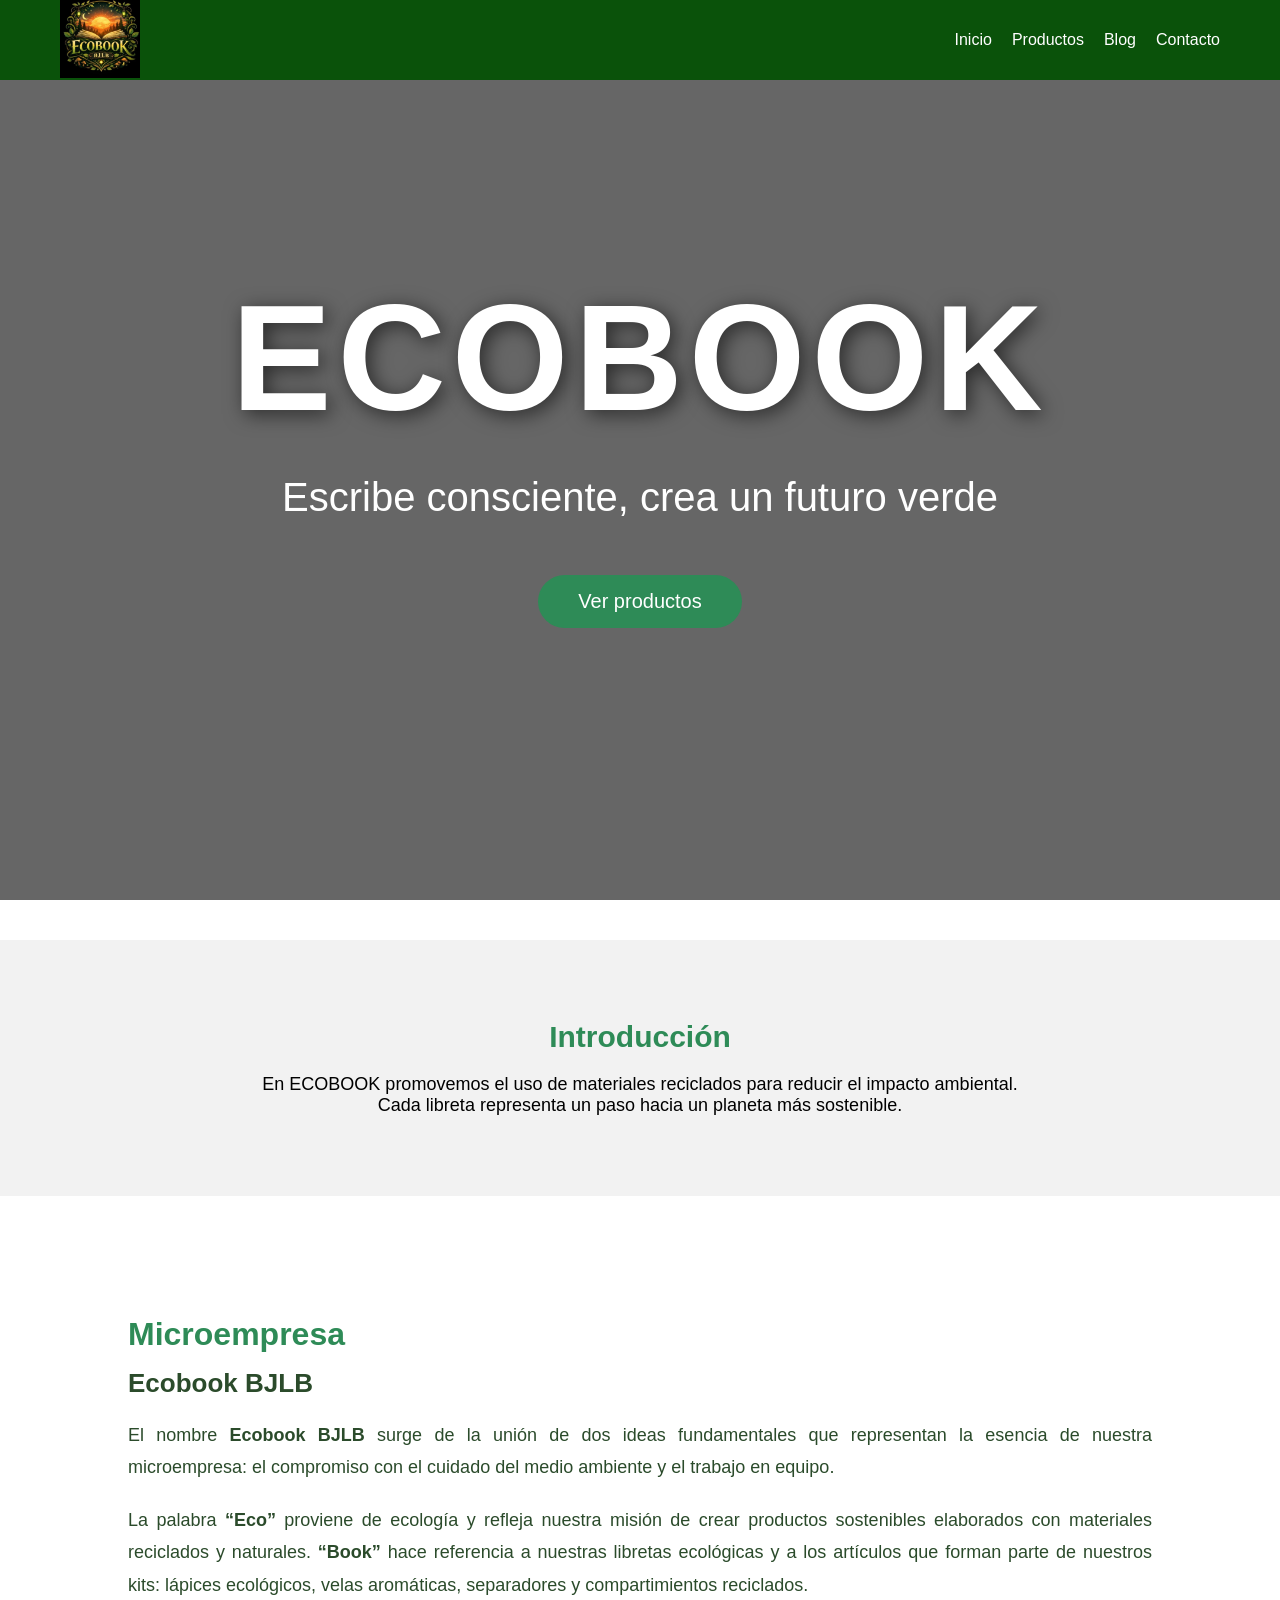
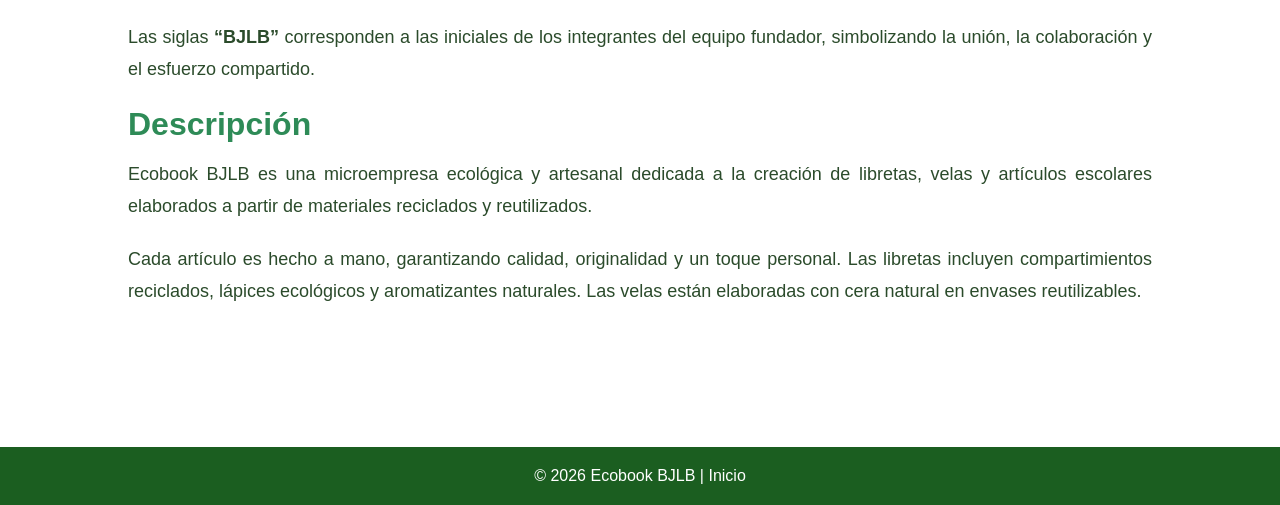
<file: index.html>
<!DOCTYPE html>
<html lang="es">
<head>
    <meta charset="UTF-8">
    <title>ECOBOOK</title>
    <link rel="stylesheet" href="styles.css">
</head>
<body>

    <header>
    <div class="logo">
        <img src="img/imagen1.jpeg" alt="Logo Ecobook">
    </div>

    <nav>
        <a href="index.html">Inicio</a>
        <a href="productos.html">Productos</a>
        <a href="blog.html">Blog</a>
        <a href="contacto.html">Contacto</a>
    </nav>
</header>

    <section class="banner">

    <video autoplay muted loop class="video-fondo">
        <source src="videos/video1.mp4" type="video/mp4">
        Tu navegador no soporta video.
    </video>

    <div class="contenido-banner">
        <h1>ECOBOOK</h1>
        <p>Escribe consciente, crea un futuro verde</p>
        <a href="productos.html" class="btn-productos">Ver productos</a>
    </div>

</section>

    <section class="info">
        <h2> Introducción</h2>
        <p>
            En ECOBOOK promovemos el uso de materiales reciclados 
            para reducir el impacto ambiental. Cada libreta representa 
            un paso hacia un planeta más sostenible.
        </p>
    </section>

<section class="empresa">

    <div class="contenedor-empresa">

        <h2>Microempresa</h2>
        <h3>Ecobook BJLB</h3>

        <p>
            El nombre <strong>Ecobook BJLB</strong> surge de la unión de dos ideas fundamentales 
            que representan la esencia de nuestra microempresa: el compromiso con el cuidado 
            del medio ambiente y el trabajo en equipo.
        </p>

        <p>
            La palabra <strong>“Eco”</strong> proviene de ecología y refleja nuestra misión de crear 
            productos sostenibles elaborados con materiales reciclados y naturales. 
            <strong>“Book”</strong> hace referencia a nuestras libretas ecológicas y a los artículos 
            que forman parte de nuestros kits: lápices ecológicos, velas aromáticas, 
            separadores y compartimientos reciclados.
        </p>

        <p>
            Las siglas <strong>“BJLB”</strong> corresponden a las iniciales de los integrantes del 
            equipo fundador, simbolizando la unión, la colaboración y el esfuerzo compartido.
        </p>

        <h2>Descripción </h2>

        <p>
            Ecobook BJLB es una microempresa ecológica y artesanal dedicada a la creación 
            de libretas, velas y artículos escolares elaborados a partir de materiales reciclados 
            y reutilizados.
        </p>

        <p>
            Cada artículo es hecho a mano, garantizando calidad, originalidad y un toque personal. 
            Las libretas incluyen compartimientos reciclados, lápices ecológicos y aromatizantes naturales. 
            Las velas están elaboradas con cera natural en envases reutilizables.
        </p>

    </div>

</section>

<footer>
    © 2026 Ecobook BJLB | Inicio
</footer>

</body>
</html>
</file>
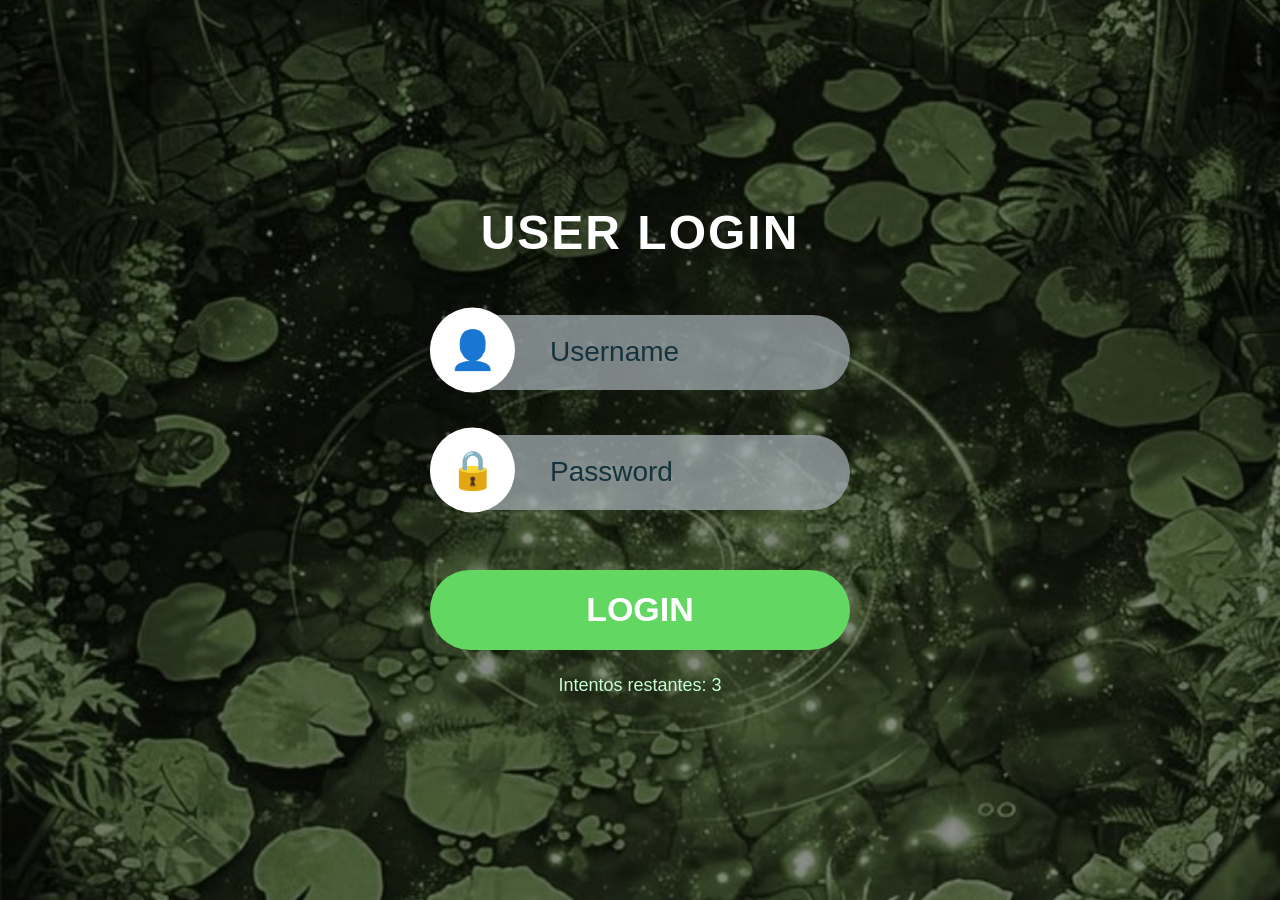
<file: acceso.html>
<!DOCTYPE html>
<html lang="es">

<head>

<meta charset="UTF-8">
<meta name="viewport" content="width=device-width, initial-scale=1.0">

<title>User Login</title>
<link rel="stylesheet" href="styles.css">

</head>

<body class="acceso-body">

<div class="acceso-login-container">
    <div class="acceso-title">
        USER LOGIN
    </div>
    <div class="acceso-input-box">

        <div class="acceso-icon">
            👤
        </div>

        <input
            type="text"
            id="usuario"
            placeholder="Username"
        >

    </div>

    <div class="acceso-input-box">

        <div class="acceso-icon">
            🔒
        </div>

        <input
            type="password"
            id="password"
            placeholder="Password"
        >

    </div>

    <button class="acceso-button" onclick="login()">
        LOGIN
    </button>

    <div class="acceso-mensaje" id="mensaje"></div>
    <div class="acceso-intentos" id="intentos">
        Intentos restantes: 3
    </div>

</div>

<audio id="audioLogin">

    <source src="audios/audio2.mpeg" type="audio/mpeg">

</audio>
<script src="Scripts/acceso.js"></script>
</body>
</html>
</file>
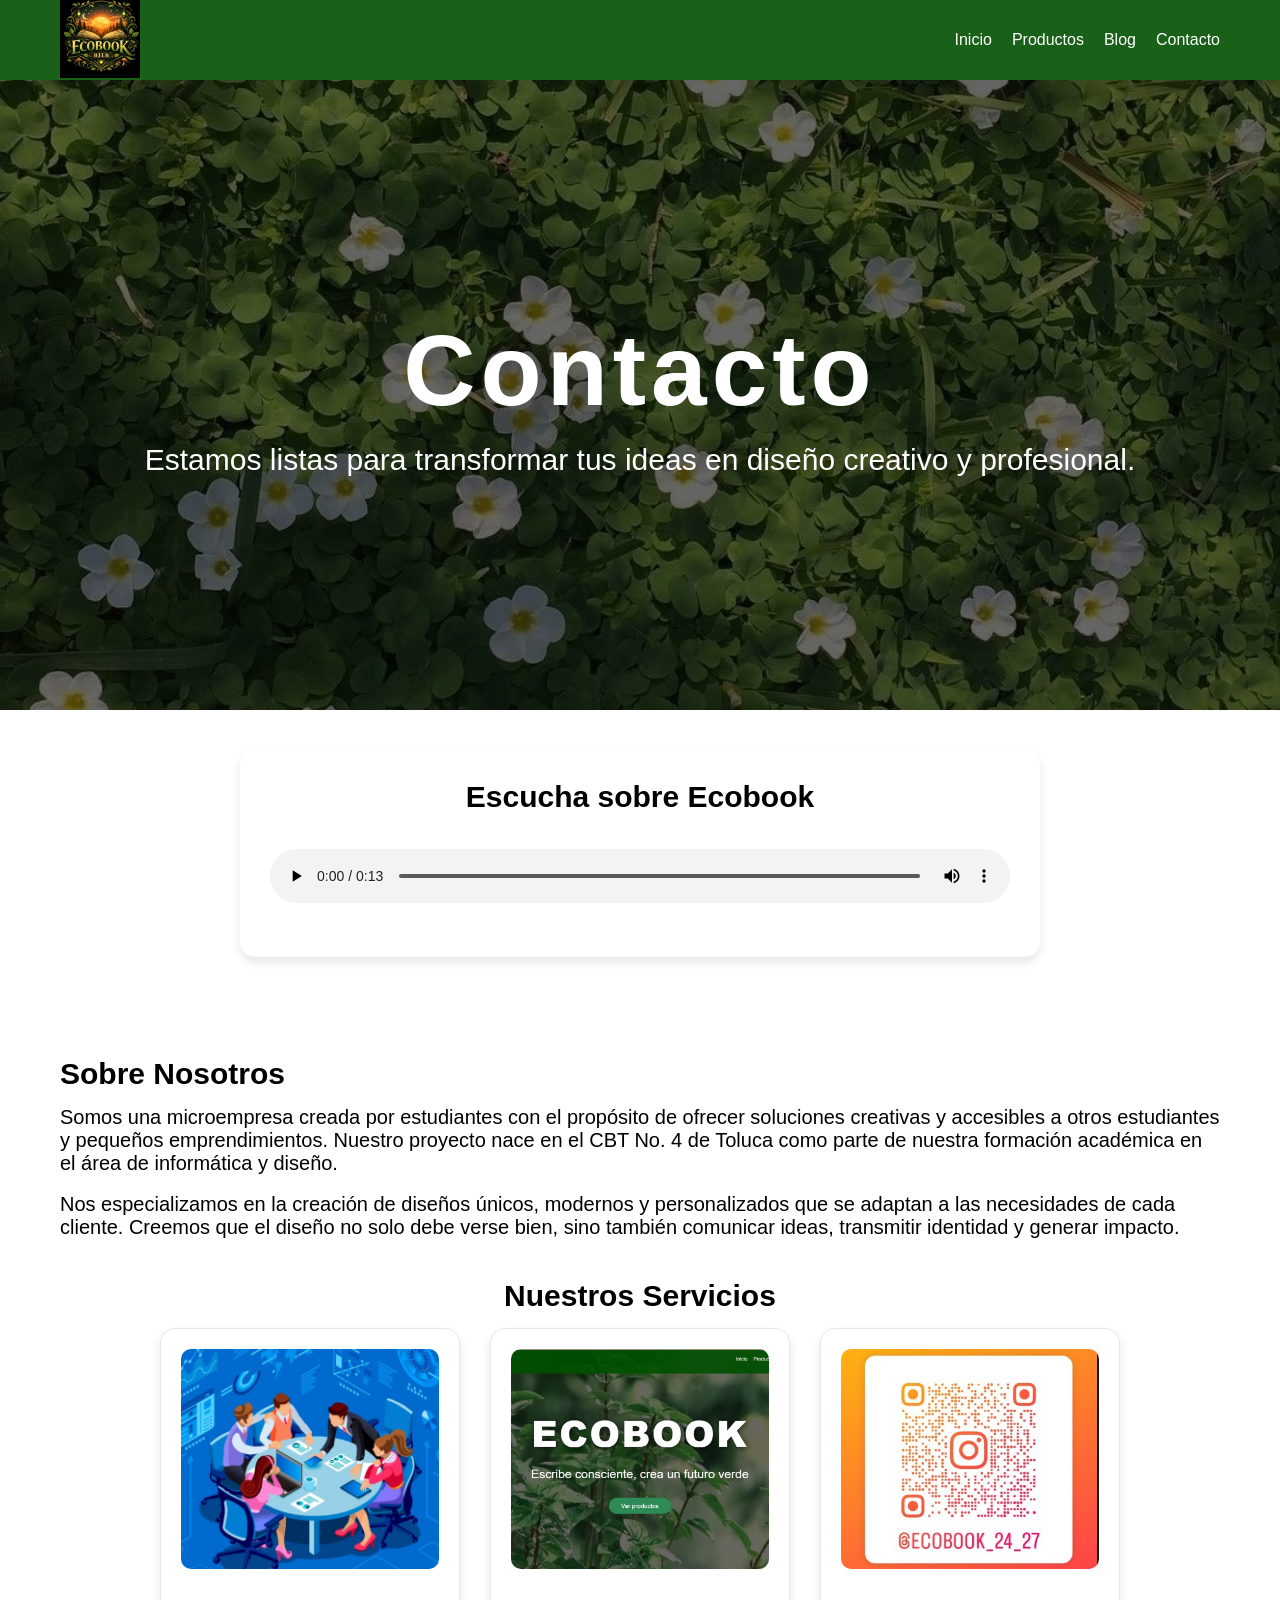
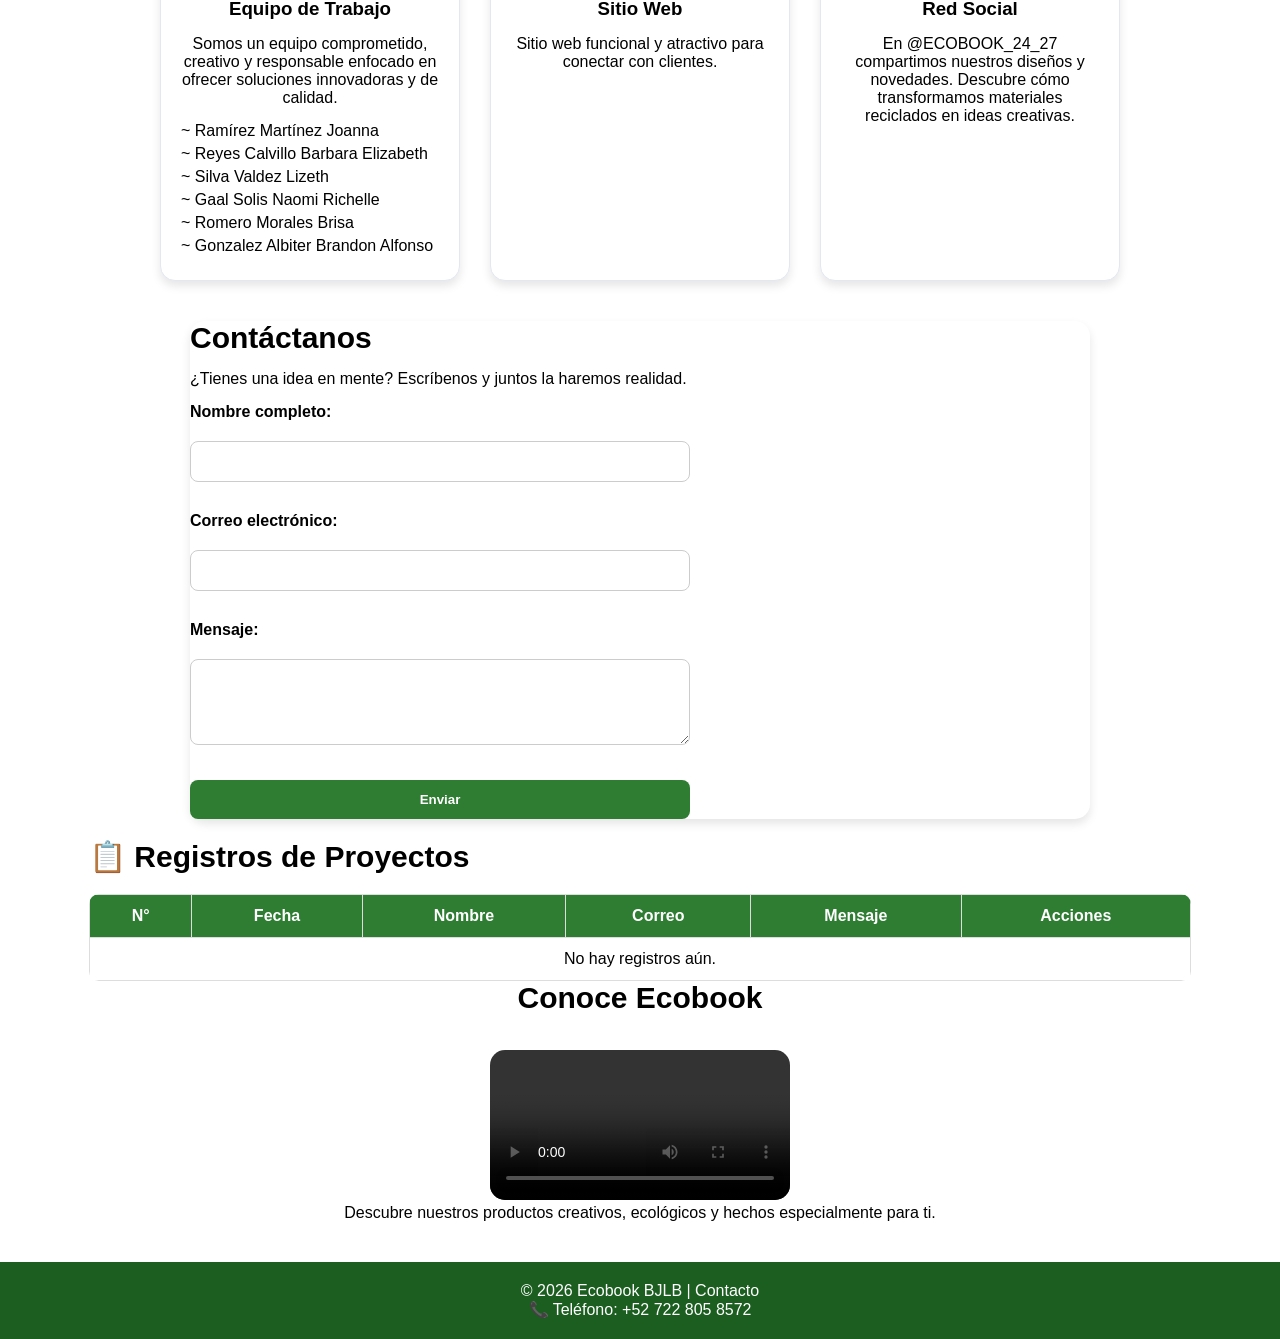
<file: contacto.html>
<!DOCTYPE html>
<html lang="es">

<head>
<meta charset="UTF-8">
<meta name="viewport" content="width=device-width, initial-scale=1.0">

<title>Contacto | Ecobook</title>

<link rel="stylesheet" href="styles.css">
</head>

<body>

<header>

    <div class="logo">
        <img src="img/imagen1.jpeg" alt="Logo Ecobook">
    </div>

    <nav>
        <a href="index.html">Inicio</a>
        <a href="productos.html">Productos</a>
        <a href="blog.html">Blog</a>
        <a href="contacto.html">Contacto</a>
    </nav>

</header>

<section class="contacto-hero">

    <h1>Contacto</h1>

    <p>
        Estamos listas para transformar tus ideas
        en diseño creativo y profesional.
    </p>

</section>

<section class="audio-bienvenida">

    <h2>Escucha sobre Ecobook</h2>

    <audio controls>
        <source src="audios/audio1.mpeg" type="audio/mpeg">
        Tu navegador no soporta audio.
    

    <p>
        Bienvenidos a Ecobook, omos una empresa
        estudiantil dedicada a crear diseños creativos
        y ecológicos para estudiantes y pequeños
        emprendimientos.
        Visita nuestra red social o envíanos un mensaje
        para conocer más sobre nuestros productos.
    </p>

</section>

<main>

<section id="inicio">

    <h2>Sobre Nosotros</h2>

    <p>
        Somos una microempresa creada por estudiantes
        con el propósito de ofrecer soluciones creativas
        y accesibles a otros estudiantes y pequeños
        emprendimientos.
        Nuestro proyecto nace en el CBT No. 4 de Toluca
        como parte de nuestra formación académica
        en el área de informática y diseño.
    </p>

    <br>

    <p>
        Nos especializamos en la creación de diseños
        únicos, modernos y personalizados que se adaptan
        a las necesidades de cada cliente.
        Creemos que el diseño no solo debe verse bien,
        sino también comunicar ideas, transmitir identidad
        y generar impacto.
    </p>

</section>

<section id="servicios">

    <h2 style="text-align:center;">Nuestros Servicios</h2>

    <div class="servicios-container">

        <div class="servicio">
            <img src="img/equipo.jpeg" alt="Equipo">
            <h3>Equipo de Trabajo</h3>
            <p>
                Somos un equipo comprometido, creativo
                y responsable enfocado en ofrecer
                soluciones innovadoras y de calidad.
            </p>
            <div class="equipo">
                <div class="integrante">~ Ramírez Martínez Joanna</div>
                <div class="integrante">~ Reyes Calvillo Barbara Elizabeth</div>
                <div class="integrante">~ Silva Valdez Lizeth</div>
                <div class="integrante">~ Gaal Solis Naomi Richelle</div>
                <div class="integrante">~ Romero Morales Brisa</div>
                <div class="integrante">~ Gonzalez Albiter Brandon Alfonso</div>
            </div>
        </div>
        <div class="servicio">
            <img src="img/sitio.jpeg" alt="Sitio Web">
            <h3>Sitio Web</h3>
            <p>
                Sitio web funcional y atractivo
                para conectar con clientes.
            </p>
        </div>
        <div class="servicio">
            <img src="img/instagram.jpeg" alt="Instagram">
            <h3>Red Social</h3>
            <p>
                En @ECOBOOK_24_27 compartimos
                nuestros diseños y novedades.
                Descubre cómo transformamos materiales
                reciclados en ideas creativas.
            </p>
        </div>

    </div>

</section>

<section id="contacto">

    <h2>Contáctanos</h2>

    <p>
        ¿Tienes una idea en mente?
        Escríbenos y juntos la haremos realidad.
    </p>

    <form id="form-contacto">
        <label>Nombre completo:</label>
        <input type="text" id="nombre" required>

        <label>Correo electrónico:</label>
        <input type="email" id="correo" required>

        <label>Mensaje:</label>
        <textarea id="mensaje" rows="4" required></textarea>

        <button type="submit">Enviar</button>
    </form>

</section>

<section id="registros">

    <h2>📋 Registros de Proyectos</h2>

    <table id="tabla-registros">
        <thead>
            <tr>
                <th>N°</th>
                <th>Fecha</th>
                <th>Nombre</th>
                <th>Correo</th>
                <th>Mensaje</th>
                <th>Acciones</th>
            </tr>
        </thead>
        <tbody id="cuerpo-tabla"></tbody>
    </table>

</section>

<section class="video-promocional">

    <h2> Conoce Ecobook</h2>

    <video controls>
        <source src="videos/video2.mp4" type="video/mp4">
        Tu navegador no soporta videos.
    </video>

    <p>
        Descubre nuestros productos creativos,
        ecológicos y hechos especialmente para ti.
    </p>

</section>

</main>
<footer>
    <p>© 2026 Ecobook BJLB | Contacto</p>
    <p>📞 Teléfono: +52 722 805 8572</p>
</footer>
<script src="Scripts/contacto.js"></script>
</body>
</html>
</file>
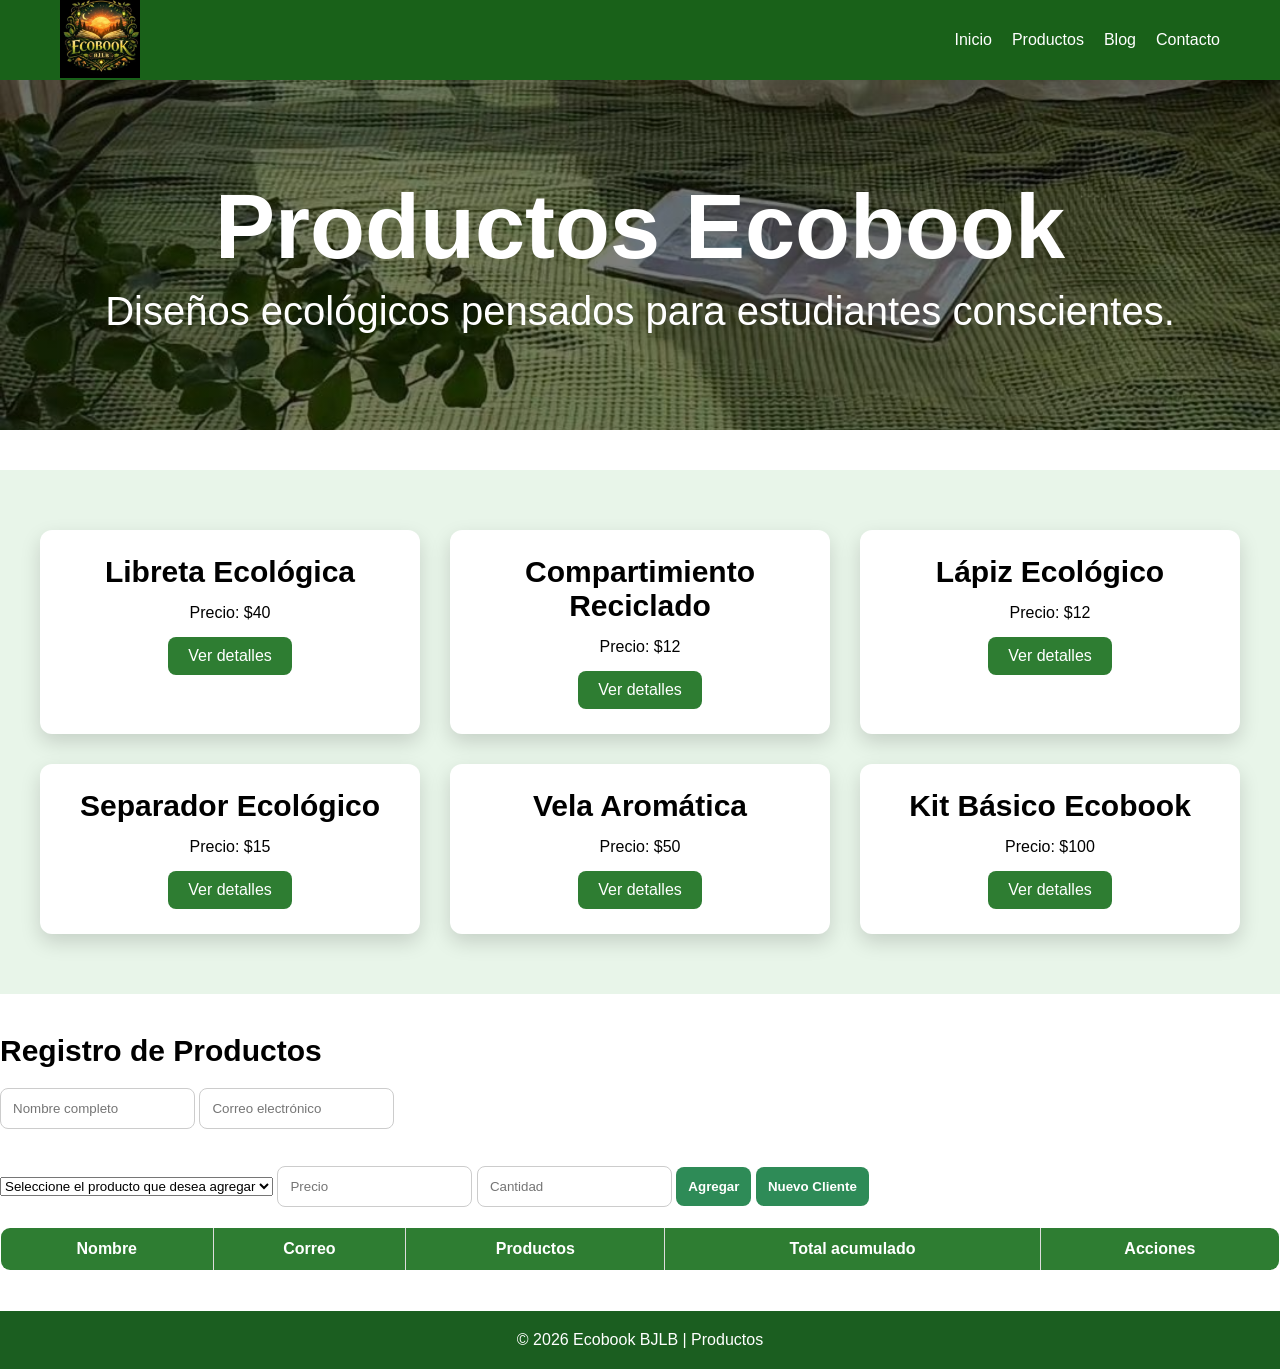
<file: productos.html>
<!DOCTYPE html>
<html lang="es">
	<head>
		<meta charset="UTF-8">
			<meta name="viewport" content="width=device-width, initial-scale=1.0">
				<title>Productos Ecobook</title>

				<link rel="stylesheet" href="styles.css">
</head>

	<body>

		<header>
			<div class="logo">
				<img src="img/imagen1.jpeg" alt="Logo Ecobook">
</div>

			<nav>
				<a href="index.html">Inicio</a>
				<a href="productos.html">Productos</a>
				<a href="blog.html">Blog</a>
				<a href="contacto.html">Contacto</a>
			</nav>
		</header>

		<section class="banner-productos">
			<div class="banner-contenido">
				<h1>Productos Ecobook</h1>
				<p>Diseños ecológicos pensados para estudiantes conscientes.</p>
			</div>
		</section>

		<section class="seccion-productos">

			<div class="productos-container">

				<div class="producto-card">
					<h2 class="producto-titulo">Libreta Ecológica</h2>
					<p class="producto-precio">Precio: $40</p>
					<a class="btn-detalles" onclick="mostrar('libreta')">Ver detalles</a>
				</div>

				<div class="producto-card">
					<h2 class="producto-titulo">Compartimiento Reciclado</h2>
					<p class="producto-precio">Precio: $12</p>
					<a class="btn-detalles" onclick="mostrar('compartimento')">Ver detalles</a>
				</div>

				<div class="producto-card">
					<h2 class="producto-titulo">Lápiz Ecológico</h2>
					<p class="producto-precio">Precio: $12</p>
					<a class="btn-detalles" onclick="mostrar('lapiz')">Ver detalles</a>
				</div>

				<div class="producto-card">
					<h2 class="producto-titulo">Separador Ecológico</h2>
					<p class="producto-precio">Precio: $15</p>
					<a class="btn-detalles" onclick="mostrar('separador')">Ver detalles</a>
				</div>

				<div class="producto-card">
					<h2 class="producto-titulo">Vela Aromática</h2>
					<p class="producto-precio">Precio: $50</p>
					<a class="btn-detalles" onclick="mostrar('vela')">Ver detalles</a>
				</div>

				<div class="producto-card">
					<h2 class="producto-titulo">Kit Básico Ecobook</h2>
					<p class="producto-precio">Precio: $100</p>
					<a class="btn-detalles" onclick="mostrar('kit')">Ver detalles</a>
				</div>

			</div>
		</section>

		<div id="libreta" class="pagina-detalle">
			<h2>Libreta ecológica</h2>
			<hr>
				<img src="img/libre.jpeg" alt="libreta">
					<p>Estar hecha con materiales que ayudan a reducir el desperdicio escolar.</p>
					<p>Formar parte de una propuesta de producto innovador y sustentable.</p>
					<p>Tener como objetivo fomentar la conciencia ambiental.</p>
					<a class="btn-regresar" onclick="regresar()">Regresar</a>
				</div>

		<div id="compartimento" class="pagina-detalle">
			<h2>Compartimiento ecológico</h2>
			<hr>
				<img src="img/compar.jpeg" alt="compartimento">
					<p>Elemento funcional e innovador incluido en el proyecto.</p>
					<a class="btn-regresar" onclick="regresar()">Regresar</a>
				</div>

		<div id="lapiz" class="pagina-detalle">
			<h2>Lápiz ecológico</h2>
			<hr>
				<img src="img/lapiz.jpeg" alt="lapiz">
					<p>Producto funcional y responsable con el medio ambiente.</p>
					<a class="btn-regresar" onclick="regresar()">Regresar</a>
				</div>

		<div id="separador" class="pagina-detalle">
			<h2>Separador ecológico</h2>
			<hr>
				<img src="img/separ.jpeg" alt="separador">
					<p>Producto funcional y responsable con el medio ambiente.</p>
					<a class="btn-regresar" onclick="regresar()">Regresar</a>
				</div>

		<div id="vela" class="pagina-detalle">
			<h2>Vela aromática</h2>
			<hr>
				<img src="img/vela.jpeg" alt="vela">
					<p>Producto ecológico y decorativo.</p>
					<a class="btn-regresar" onclick="regresar()">Regresar</a>
				</div>

		<div id="kit" class="pagina-detalle">
			<h2>Kit Básico Ecobook</h2>
			<hr>
				<img src="img/kit.jpeg" alt="kit">
					<ul>
						<li>Libreta ecológica</li>
						<li>Compartimiento reciclado</li>
						<li>Lápiz ecológico</li>
						<li>Separador ecológico</li>
						<li>Vela aromática</li>
					</ul>
					<a class="btn-regresar" onclick="regresar()">Regresar</a>
				</div>
		<section class="seccion-pedidos">

			<h2>Registro de Productos</h2>

			<input type="text" id="nombre" placeholder="Nombre completo">

				<input
    type="email"
    id="correo"
    placeholder="Correo electrónico"
    required
>

					<br>
						<br>

							<select id="producto">
								<option value="">Seleccione el producto que desea agregar</option>
								<option value="Libreta Ecológica" data-precio="40">Libreta Ecológica</option>
								<option value="Compartimiento Reciclado" data-precio="12">Compartimiento Reciclado</option>
								<option value="Lápiz Ecológico" data-precio="12">Lápiz Ecológico</option>
								<option value="Separador Ecológico" data-precio="15">Separador Ecológico</option>
								<option value="Vela Aromática" data-precio="50">Vela Aromática</option>
								<option value="Kit Básico Ecobook" data-precio="100">Kit Básico Ecobook</option>
							</select>

							<input type="number" id="precio" placeholder="Precio" readonly="">

								<input
                                 type="number"id="cantidad"placeholder="Cantidad"min="1"required>

									<button onclick="agregarProducto()">Agregar</button>
                                    <button onclick="nuevoCliente()">Nuevo Cliente</button>
									<table border="1" id="tablaProductos">

										<thead>
											<tr>
												<th>Nombre</th>
												<th>Correo</th>
												<th>Productos</th>
												<th>Total acumulado</th>
												<th>Acciones</th>
											</tr>
										</thead>

										<tbody></tbody>

									</table>

								</section>
		<footer>
			<p>© 2026 Ecobook BJLB | Productos</p>
		</footer>
<script src="Scripts/productos.js"></script>

	</body>
</html>
</file>
<file: styles.css>
*{
    margin:0;
    padding:0;
    box-sizing:border-box;
    font-family: Arial, Helvetica, sans-serif;
}

header{
    position: fixed;
    top:0;
    left:0;
    width:100%;
    height:80px; 
    display:flex;
    justify-content: space-between;
    align-items:center;
    padding:0 60px; 
    background: rgba(0, 80, 0, 0.9);
    color:white;
    z-index:1000;
}

header .logo img{
    height:80px;   
    width:auto;
}

header nav a{
    color:white;
    text-decoration:none;
    margin-left:20px;
    font-weight:500;
    transition:0.3s;
}

header nav a:hover{
    color:#90ee90;
}

.banner{
    position:relative;
    height:100vh;
    display:flex;
    justify-content:center;
    align-items:center;
    text-align:center;
    color:rgb(255, 255, 255);
    overflow:hidden;
}

.video-fondo{
    position:absolute;
    top:50%;
    left:50%;
    width:110%;        
    height:110%;
    transform: translate(-50%, -50%) scale(0.9); 
    object-fit:cover;
    z-index:-2;
    filter: brightness(1.3) contrast(1.1);
}

.banner::before{
    content:"";
    position:absolute;
    top:0;
    left:0;
    width:100%;
    height:100%;
    background: rgba(0, 0, 0, 0.6); 
    z-index:-1;
}

.contenido-banner{
    position:relative;
    z-index:1;
}

.contenido-banner h1{
    font-size:120px;   
    font-weight:900;   
    letter-spacing:6px;
    text-shadow:4px 4px 20px rgba(0,0,0,0.6);
    text-transform: uppercase;
}

.contenido-banner p{
    font-size:40px;
    font-weight:500;
    margin:30px 0;
}

.btn:hover{
    background:#000000;
}

.info{
    padding:80px 20px;
    text-align:center;
    background:#f2f2f2;
}

.info h2{
    margin-bottom:20px;
    font-size:30px;
    color:#2e8b57;
}

.info p{
    max-width:800px;
    margin:auto;
    font-size:18px;
}

.empresa{
    padding:80px 10%;
    background:#ffffff;
    color:#2b4b2b;
}

.contenedor-empresa h2{
    font-size:32px;
    margin-bottom:15px;
    color:#2e8b57;
}

.contenedor-empresa h3{
    font-size:26px;
    margin-bottom:20px;
}

.contenedor-empresa p{
    font-size:18px;
    line-height:1.8;
    margin-bottom:20px;
    text-align: justify; 
}
.signin{
    background:white;
    color:#2e8b57 !important;
    padding:8px 18px;
    border-radius:20px;
    margin-left:25px;
    font-weight:bold;
}

.signin:hover{
    background:#90ee90;
    color:white !important;
}
.btn-productos{
    display:inline-block;
    margin-top:25px;
    padding:15px 40px;
    background:#2e8b57;
    color:white;
    text-decoration:none;
    border-radius:30px;
    font-size:20px;
    transition:0.3s;
}

.btn-productos:hover{
    background:#3cb371;

}

/*BLOG*/
.blog-hero{
    margin-top:70px;
    height:70vh;
    background: linear-gradient(rgba(0,0,0,0.6),rgba(0,0,0,0.6)),
    url("https://images.unsplash.com/photo-1501004318641-b39e6451bec6?auto=format&fit=crop&w=1600&q=60") center/cover no-repeat;
    display:flex;
    flex-direction:column;
    justify-content:center;
    align-items:center;
    text-align:center;
    color:white;
}

.blog-hero h1{
    font-size:70px;
    font-weight:700;
}

.blog-hero p{
    font-size:24px;
    margin-top:15px;
}

.blog-section{
    padding:80px 10%;
    background:#225622;
}

.cards{
    display:grid;
    grid-template-columns:repeat(auto-fit,minmax(250px,1fr));
    gap:30px;
}

.card{
    background:rgb(106, 140, 99);
    border-radius:20px;
    padding:20px;
    text-align:center;
    transition:0.3s;
    box-shadow:0 10px 25px rgba(0,0,0,0.1);
}

.card:hover{
    transform:translateY(-10px);
}

.card img{
    width:100%;
    height:180px;
    object-fit:cover;
    border-radius:15px;
    margin-bottom:15px;
}

.card h3{
    color:#19472d;
}
.card p{
    text-align: justify;
    line-height:1.6;
}
.blog-hero h1{
    font-size:100px;   
    font-weight:800;
    letter-spacing:4px;
    text-transform:uppercase;
    animation: slideUp 1.5s ease-out;
}
.blog-hero p{
    font-size:24px;
    margin-top:15px;
    animation: fadeIn 2s ease-in;
}

@keyframes slideUp{
    0%{
        transform: translateY(60px);
        opacity:0;
    }
    100%{
        transform: translateY(0);
        opacity:1;
    }
}

@keyframes fadeIn{
    0%{
        opacity:0;
    }
    100%{
        opacity:1;
    }
}

.intro-blog{
    background:#00000063;
    padding:70px 15%;
    text-align:center;
    color:white;
}

.intro-blog h2{
    font-size:40px;
    margin-bottom:20px;
}

.intro-blog p{
    font-size:20px;
    line-height:1.8;
    text-align:justify;
    max-width:900px;
    margin:auto;
}
/* RESET */
*{
    margin:0;
    padding:0;
    box-sizing:border-box;
    font-family: Arial, Helvetica, sans-serif;
}

header{
    position: fixed;
    top:0;
    left:0;
    width:100%;
    height:80px; 
    display:flex;
    justify-content: space-between;
    align-items:center;
    padding:0 60px; 
    background: oklch(37.368% 0.12714 142.511 / 0.9);
    color:white;
    z-index:1000;
}

header h1{
    font-size:22px;
}

header p{
    font-size:12px;
}

header nav{
    display:flex;
}

header nav a{
    color:white;
    text-decoration:none;
    margin-left:20px;
    font-weight:500;
    transition:0.3s;
}

header nav a:hover{
    color:#90ee90;
}

main{
    margin-top:100px;
    max-width:1200px;
    margin-left:auto;
    margin-right:auto;
    padding:0 20px;
}

section{
    margin-bottom:40px;
}

h2{
    color:#000000;
    margin-bottom:15px;
    font-size:30px;   
}
.servicios-container{
    display:grid;
    grid-template-columns:repeat(auto-fit,minmax(250px,1fr));
    gap:20px;
}

.servicio{
    border:1px solid #E2E8F0;
    padding:20px;
    border-radius:8px;
    text-align:center;
    background:white;
}

.servicio img{
    width:200px;
    margin-bottom:10px;
}

form{
    display:flex;
    flex-direction:column;
    gap:15px;
    max-width:500px;
    margin-bottom:20px;
}

input, textarea{
    padding:10px;
    border-radius:4px;
    border:1px solid #ccc;
}

button{
    padding:10px;
    border-radius:4px;
    border:none;
    background:#2e8b57;
    color:white;
    font-weight:bold;
    cursor:pointer;
}

button:hover{
    background:#3cb371;
}

.registros-resultado{
    margin-top:20px;
    max-width:100%;
    overflow-x:auto;
}

table{
    width:100%;
    border-collapse:collapse;
    margin-top:10px;
}

th, td{
    padding:12px 15px;
    text-align:left;
    border:1px solid #E2E8F0;
}

th{
    background:#2e8b57;
    color:white;
}

tr:nth-child(even){
    background:#f2f2f2;
}

.btn-eliminar{
    background:#DC2626;
}

.btn-limpiar{
    background:#DC2626;
    margin-top:10px;
}

footer{
    background: rgba(0, 80, 0, 0.9);
    color:white;
    text-align:center;
    padding:20px;
    margin-top:30px;
}
.contacto-hero{
    margin-top:80px; 
    height:70vh;
    background: linear-gradient(rgba(0,0,0,0.6), rgba(0,0,0,0.6)),
    url("img/imagen10.jpg") center/cover no-repeat;
    display:flex;
    flex-direction:column;
    justify-content:center;
    align-items:center;
    text-align:center;
    color:white;
}

.contacto-hero h1{
    font-size:100px;  
    font-weight:bold;
    letter-spacing:5px; 
}

.contacto-hero p{
    font-size:30px;
    margin-top:15px;
}
#inicio p{
    font-size:20px;
}

/*Productos*/

.banner-productos{
    margin-top:80px;
    height:auto; 
    background:
        linear-gradient(rgba(0,0,0,0.5), rgba(0,0,0,0.5)),
        url("img/fondo.jpg") center top no-repeat;
    display:flex;
    justify-content:center;
    align-items:center;
    text-align:center;
    background-size: auto; 
    padding:50px 0; 
}

.banner-productos h1{
    color:white;
    font-size:60px;
}

.banner-productos p{
    color:white;
    font-size:22px;
}

.seccion-productos{
    background:#e8f5e9;
    padding:60px 20px;
}

.productos-container{
    max-width:1200px;
    margin:auto;
    display:grid;
    grid-template-columns:repeat(auto-fit,minmax(280px,1fr));
    gap:30px;
}

.producto-card{
    background:white;
    padding:25px;
    text-align:center;
    border-radius:12px;
    box-shadow:0 8px 20px rgba(0,0,0,0.15);
}
.btn-detalles{
    display:inline-block;
    margin-top:15px;
    padding:10px 20px;
    background:#2e7d32;
    color:white;
    text-decoration:none;
    border-radius:8px;
    cursor:pointer;
}

.btn-detalles:hover{
    background:#1b5e20;
}

.pagina-detalle{
    display:none;
    padding:60px 20px;
    max-width:900px;
    margin:auto;
}
.pagina-detalle img{
    width:250px;
    display:block;
    margin:20px auto;
    border-radius:10px;
}
.btn-regresar{
    display:inline-block;
    margin-top:20px;
    padding:10px 20px;
    background:#2e7d32;
    color:white;
    text-decoration:none;
    border-radius:8px;
    cursor:pointer;
}

.btn-regresar:hover{
    background:#1b5e20;
}
.pagina-detalle{
    text-align:center;
}
.banner-productos{
    margin-top:80px;
    height:350px;
    background:
        linear-gradient(rgba(0,0,0,0.5), rgba(0,0,0,0.5)),
        url("img/fondo.jpg") center/cover no-repeat;
    display:flex;
    justify-content:center;
    align-items:center;
    text-align:center;
}
.banner-productos h1{
    color:white;
    font-size:90px;  
    font-weight:bold;
}
.banner-productos p{
    color:white;
    font-size:40px;
    margin-top:10px;
}
.banner-productos{
    position: relative;
    text-align: center;
    display: flex;
    justify-content: center;
    align-items: center;
}

.banner-productos img{
    width: 100%;      
    height: auto;     
}

.contenido-banner{
    position: absolute; 
    color: white;
}
@media (max-width: 768px){

    .banner-productos h1,
    .banner-contacto h1{
        font-size: 40px;
    }

    .banner-productos p,
    .banner-contacto p{
        font-size: 18px;
    }

}

/* Brisa */
.servicios-container{
    display:flex;
    flex-wrap:wrap;
    justify-content:center;
    gap:30px;
}

.servicio{
    background:white;
    width:300px;
    padding:20px;
    border-radius:15px;
    box-shadow:0 5px 10px rgba(0,0,0,.1);
    text-align:center;
}

.servicio img{
    width:100%;
    height:220px;
    object-fit:cover;
    border-radius:10px;
}

.servicio h3{
    margin:15px 0;
}

.equipo{
    margin-top:15px;
    text-align:left;
}

.integrante{
    margin:5px 0;
}


.audio-bienvenida{
    text-align:center;
    background:white;
    margin:40px auto;
    width:90%;
    max-width:800px;
    padding:30px;
    border-radius:15px;
    box-shadow:0 5px 10px rgba(0,0,0,.1);
}

audio{
    margin:20px 0;
    width:100%;
}
#contacto{
    background:white;
    width:90%;
    max-width:900px;
    margin:auto;
    border-radius:15px;
    box-shadow:0 5px 10px rgba(0,0,0,.1);
}

form{
    display:flex;
    flex-direction:column;
}

label{
    margin-top:15px;
    font-weight:bold;
}

input,
textarea{
    margin-top:5px;
    padding:12px;
    border-radius:8px;
    border:1px solid #ccc;
}

button{
    margin-top:20px;
    padding:12px;
    border:none;
    border-radius:8px;
    cursor:pointer;
    font-weight:bold;
}

button[type="submit"]{
    background:#2e7d32;
    color:white;
}

button[type="submit"]:hover{
    background:#1b5e20;
}

.btn-editar{
    background:#1976d2;
    color:white;
    margin-right:5px;
}

.btn-editar:hover{
    background:#0d47a1;
}

.btn-eliminar{
    background:#d32f2f;
    color:white;
}

.btn-eliminar:hover{
    background:#b71c1c;
}

#registros{
    width:95%;
    margin:auto;
}

table{
    width:100%;
    border-collapse:collapse;
    margin-top:20px;
    background:white;
    border-radius:10px;
    overflow:hidden;
}

th{
    background:#2e7d32;
    color:white;
}

th,
td{
    padding:12px;
    border:1px solid #ddd;
    text-align:center;
}

.video-promocional{
    text-align:center;
}

.video-promocional video{
    width:50%;
    max-width:300px;
    border-radius:15px;
    margin-top:20px;
}

footer{
    background:#1b5e20;
    color:white;
    text-align:center;
    padding:20px;
    margin-top:40px;
}
/*acceso*/



.acceso-body{
    height:100vh;
    display:flex;
    justify-content:center;
    align-items:center;
    background-image:url("img/fondo_login.jpeg");
    background-size:cover;
    background-position:center;
    background-repeat:no-repeat;
    overflow:hidden;
}

.acceso-body::before{
    content:"";
    position:absolute;
    width:100%;
    height:100%;
    background:rgba(0,0,0,0.45);
}

.acceso-login-container{
    position:relative;
    width:420px;
    z-index:2;
}
.acceso-title{
    text-align:center;
    color:white;
    font-size:48px;
    font-weight:bold;
    margin-bottom:50px;
    letter-spacing:2px;
}

.acceso-input-box{
    position:relative;
    margin-bottom:40px;
}

.acceso-input-box input{
    width:100%;
    height:75px;
    border:none;
    outline:none;
    border-radius:50px;
    background:rgba(160,170,175,0.75);
    padding-left:120px;
    padding-right:90px;
    font-size:28px;
    color:#001d26;
}

.acceso-input-box input::placeholder{
    color:#16333d;
}

.acceso-icon{
    position:absolute;
    left:0;
    top:50%;
    transform:translateY(-50%);
    width:85px;
    height:85px;
    background:white;
    border-radius:50%;
    display:flex;
    justify-content:center;
    align-items:center;
    font-size:38px;
}

.acceso-button{
    width:100%;
    height:80px;
    border:none;
    border-radius:50px;
    background:rgb(98, 215, 98);
    font-size:34px;
    font-weight:bold;
    cursor:pointer;
    transition:0.3s;
}

.acceso-button:hover{
    transform:scale(1.03);
    background:#326342;
}

.acceso-mensaje{
    margin-top:25px;
    text-align:center;
    color:white;
    font-size:22px;
}

.acceso-intentos{
    margin-top:10px;
    text-align:center;
    color:#c8ffd7;
    font-size:18px;
}

@media(max-width:500px){
    .login-container{
        width:90%;
    }
    .title{
        font-size:38px;
    }
    .input-box input{
        font-size:22px;
        padding-left:100px;
    }
    button{
        font-size:26px;
    }
}

/*naomi*/

.pagina-blog .logo{
font-size:32px;
font-weight:700;
color:#3f7d2b;
}

.pagina-blog .btn-nav{
background:#4d8f35;
color:white;
padding:12px 25px;
border:none;
border-radius:50px;
cursor:pointer;
}

/* HERO */
.pagina-blog .hero{
    height:650px;
    background:
    linear-gradient(rgba(0,0,0,.25),rgba(0,0,0,.35)),
    url("img/fondo_blog.jpg");
    background-size:cover;
    background-position:center;
    display:flex;
    justify-content:center;
    align-items:center;
    text-align:center;
}

.pagina-blog .hero-content{
max-width:550px;
color:white;
}

.pagina-blog .hero-tag{
display:inline-block;
background:white;
color:#3f7d2b;
padding:10px 20px;
border-radius:30px;
font-size:14px;
margin-bottom:20px;
}

.pagina-blog .hero h1{
    font-size:100px;
    font-weight:800;
    text-align:center;
    color:white;
    letter-spacing:5px;
    text-transform:uppercase;

    animation: aparecer 1.5s ease-out;
}

.pagina-blog .hero p{
font-size:18px;
margin-bottom:30px;
}

.pagina-blog .hero-btn{
background:#4d8f35;
padding:15px 35px;
border:none;
border-radius:50px;
color:white;
font-size:16px;
cursor:pointer;
}

/* BUSCADOR */

.pagina-blog .search-box{
width:80%;
max-width:1100px;
margin:-70px auto 0;
background:#b8d98f;
padding:25px;
border-radius:80px;
box-shadow:0 10px 30px rgba(0,0,0,.1);
position:relative;
z-index:20;
}

.pagina-blog .search-inner{
background:white;
padding:20px;
border-radius:50px;
display:flex;
justify-content:space-between;
align-items:center;
}

/* PRESENTACIÓN */

.pagina-blog .about{
width:90%;
max-width:1200px;
margin:100px auto;
display:grid;
grid-template-columns:1fr 1fr;
gap:60px;
align-items:center;
}

.pagina-blog .about img{
width:100%;
border-radius:20px;
box-shadow:0 10px 25px rgba(0,0,0,.1);
}

.pagina-blog .about-text h2{
font-size:45px;
margin-bottom:20px;
color:#3f7d2b;
}

.pagina-blog .about-text p{
line-height:1.9;
margin-bottom:25px;
}

.pagina-blog .about-btn{
background:#4d8f35;
color:white;
padding:14px 30px;
border:none;
border-radius:50px;
}
@media(max-width:900px){

.about{
grid-template-columns:1fr;
}

.hero h1{
font-size:50px;
}

header{
flex-direction:column;
gap:15px;
position:relative;
transform:none;
left:auto;
}

}
/* TARJETAS */

.pagina-blog .products{
    padding: 80px 5%;
    background: #e6f0df;
}

.pagina-blog .section-title{
    text-align: center;
    font-size: 40px;
    color: #3f7d2b;
    margin-bottom: 50px;
}

.pagina-blog .cards{
    display: grid;
    /* Cambiamos el mínimo a 300px o 320px para dar más espacio */
    grid-template-columns: repeat(auto-fit, minmax(300px, 1fr)); 
    gap: 30px; /* Esto asegura la separación entre tarjetas */
}

.pagina-blog .card{
    background: white;
    border-radius: 25px;
    overflow: hidden;
    box-shadow: 0 10px 25px rgba(0,0,0,.08);
    transition: .4s;
    display: flex;
    flex-direction: column;
}

.pagina-blog .card:hover{
    transform: translateY(-10px);
}

/* Regla para las imágenes dentro de las tarjetas */
.pagina-blog .card img {
    width: 100%;
    height: 220px;
    object-fit: cover;
}

/* NUEVA REGLA: Esto controlará que los videos no rompan el diseño */
.pagina-blog .card video {
    width: 100%;
    height: 220px;       /* Misma altura que las imágenes para mantener simetría */
    object-fit: cover;   /* Hace que el video llene el espacio sin deformarse */
    background: #000;    /* Fondo negro por si el video tarda en cargar o es de otro ratio */
}

.pagina-blog .card-content{
    padding: 25px;
    flex-grow: 1; /* Hace que el contenido se estire equitativamente */
}
@keyframes aparecer{
    0%{
        opacity:0;
        transform:translateY(80px);
    }

    100%{
        opacity:1;
        transform:translateY(0);
    }
}
.pagina-blog .hero{
    display:flex;
    justify-content:center;
    align-items:center;
    text-align:center;
}

.pagina-blog .hero-content{
    width:100%;
}

.pagina-blog .hero h1{
    font-size:150px; /* más grande */
    font-weight:900;
    color:white;
    text-transform:uppercase;
    letter-spacing:8px;
    text-align:center;
    margin:0 auto;

    animation: aparecer 1.5s ease-out;
}
@media(max-width:768px){
    .pagina-blog .hero h1{
        font-size:70px;
    }
}
.contenido-banner h1{
    font-size: 150px;
    font-weight: 900;
    color: white;
    animation: zoom 2s ease-in-out;
}

@keyframes zoom{
    from{
        transform: scale(0.5);
        opacity: 0;
    }

    to{
        transform: scale(1);
        opacity: 1;
    }
}
.contenido-banner p{
    animation: subir 2s ease;
}

@keyframes subir{
    from{
        transform: translateY(50px);
        opacity: 0;
    }

    to{
        transform: translateY(0);
        opacity: 1;
    }
}
.btn-productos{
    transition: 0.4s;
}

.btn-productos:hover{
    transform: scale(1.1);
}
@media (max-width:768px){

    .contenido-banner h1{
        font-size: 70px;
    }

}
</file>
